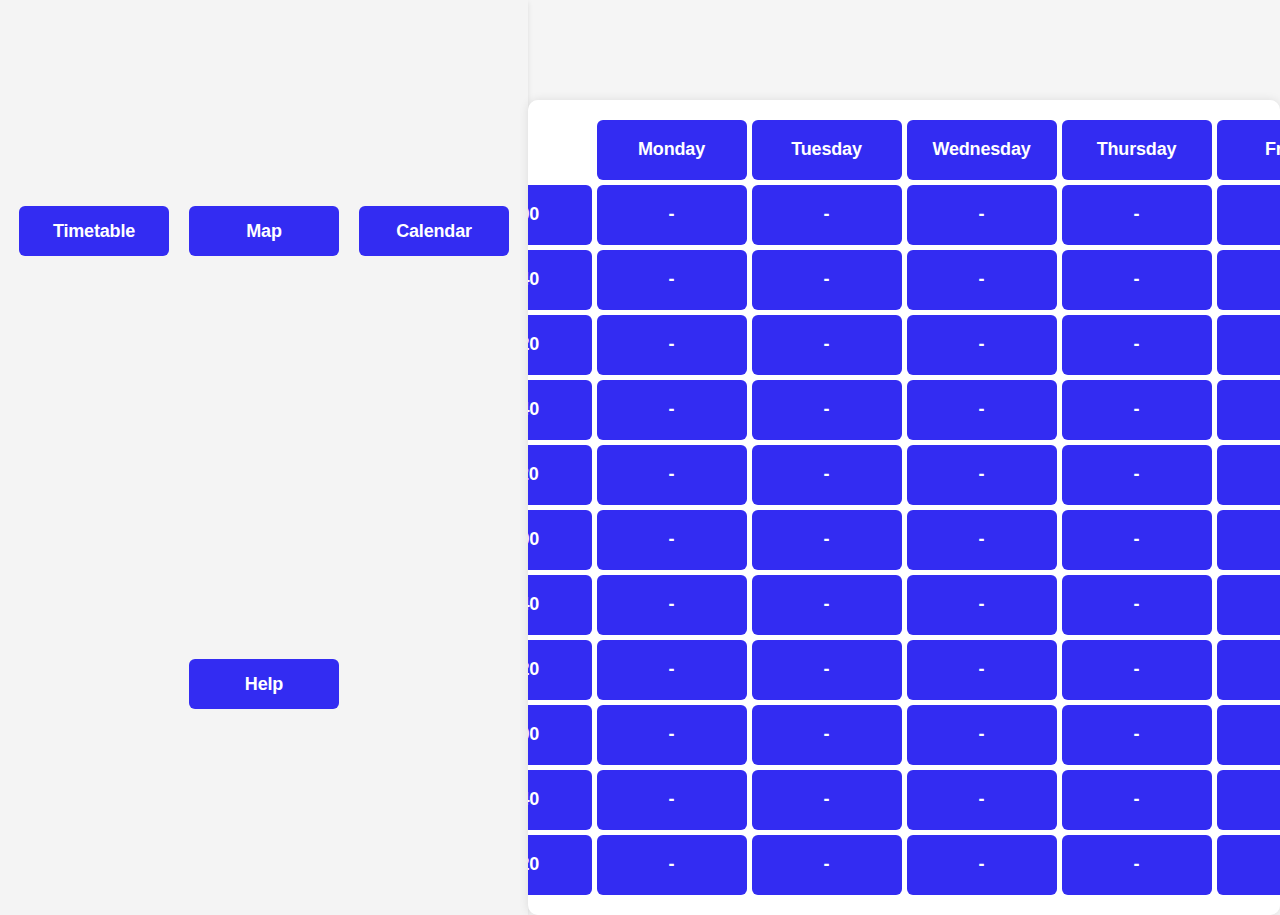
<file: index.html>
<!DOCTYPE html>
<html>
<head>
  <link rel="stylesheet" href="style/buttons.css">
  <link rel="stylesheet" href="style/timetable.css">
  <link rel="stylesheet" href="style/timetable_popup.css">
  <link rel="stylesheet" href="style/header_button.css">
  <title>Counsel Compass</title>
  <link rel="icon" type="image/x-icon" href="/images/favicon.ico">
</head>
<body>
  <header class="header-bar">
    <a href="index.html" class="button-79-link">Timetable</a>
    <a href="map.html" class="button-79-link">Map</a>
    <a href="calendar.html" class="button-79-link">Calendar</a>
    <a href="help.html" class="button-79-link">Help</a>
  </header>

  <div class="timetable">
    <!-- Header Row -->
    <div id="countdown" class="countdown"></div>
    <button class="button-79 header" role="button">Monday</button>
    <button class="button-79 header" role="button">Tuesday</button>
    <button class="button-79 header" role="button">Wednesday</button>
    <button class="button-79 header" role="button">Thursday</button>
    <button class="button-79 header" role="button">Friday</button> 

    <!-- 09:00 row -->
<button class="button-79" role="button">09:00</button>
<button class="button-79" role="button" id="0900MON">-</button>
<button class="button-79" role="button" id="0900TUE">-</button>
<button class="button-79" role="button" id="0900WED">-</button>
<button class="button-79" role="button" id="0900THU">-</button>
<button class="button-79" role="button" id="0900FRI">-</button>

<!-- 09:40 row -->
<button class="button-79" role="button">09:40</button>
<button class="button-79" role="button" id="0940MON">-</button>
<button class="button-79" role="button" id="0940TUE">-</button>
<button class="button-79" role="button" id="0940WED">-</button>
<button class="button-79" role="button" id="0940THU">-</button>
<button class="button-79" role="button" id="0940FRI">-</button>

<!-- 10:20 row -->
<button class="button-79" role="button">10:20</button>
<button class="button-79" role="button" id="1020MON">-</button>
<button class="button-79" role="button" id="1020TUE">-</button>
<button class="button-79" role="button" id="1020WED">-</button>
<button class="button-79" role="button" id="1020THU">-</button>
<button class="button-79" role="button" id="1020FRI">-</button>

<!-- 10:40 row -->
<button class="button-79" role="button">10:40</button>
<button class="button-79" role="button" id="1040MON">-</button>
<button class="button-79" role="button" id="1040TUE">-</button>
<button class="button-79" role="button" id="1040WED">-</button>
<button class="button-79" role="button" id="1040THU">-</button>
<button class="button-79" role="button" id="1040FRI">-</button>

<!-- 11:20 row -->
<button class="button-79" role="button">11:20</button>
<button class="button-79" role="button" id="1120MON">-</button>
<button class="button-79" role="button" id="1120TUE">-</button>
<button class="button-79" role="button" id="1120WED">-</button>
<button class="button-79" role="button" id="1120THU">-</button>
<button class="button-79" role="button" id="1120FRI">-</button>

<!-- 12:00 row -->
<button class="button-79" role="button">12:00</button>
<button class="button-79" role="button" id="1200MON">-</button>
<button class="button-79" role="button" id="1200TUE">-</button>
<button class="button-79" role="button" id="1200WED">-</button>
<button class="button-79" role="button" id="1200THU">-</button>
<button class="button-79" role="button" id="1200FRI">-</button>

<!-- 12:40 row -->
<button class="button-79" role="button">12:40</button>
<button class="button-79" role="button" id="1240MON">-</button>
<button class="button-79" role="button" id="1240TUE">-</button>
<button class="button-79" role="button" id="1240WED">-</button>
<button class="button-79" role="button" id="1240THU">-</button>
<button class="button-79" role="button" id="1240FRI">-</button>

<!-- 13:20 row -->
<button class="button-79" role="button">13:20</button>
<button class="button-79" role="button" id="1320MON">-</button>
<button class="button-79" role="button" id="1320TUE">-</button>
<button class="button-79" role="button" id="1320WED">-</button>
<button class="button-79" role="button" id="1320THU">-</button>
<button class="button-79" role="button" id="1320FRI">-</button>

<!-- 14:00 row -->
<button class="button-79" role="button">14:00</button>
<button class="button-79" role="button" id="1400MON">-</button>
<button class="button-79" role="button" id="1400TUE">-</button>
<button class="button-79" role="button" id="1400WED">-</button>
<button class="button-79" role="button" id="1400THU">-</button>
<button class="button-79" role="button" id="1400FRI">-</button>

<!-- 14:40 row -->
<button class="button-79" role="button">14:40</button>
<button class="button-79" role="button" id="1440MON">-</button>
<button class="button-79" role="button" id="1440TUE">-</button>
<button class="button-79" role="button" id="1440WED">-</button>
<button class="button-79" role="button" id="1440THU">-</button>
<button class="button-79" role="button" id="1440FRI">-</button>

<!-- 15:20 row -->
<button class="button-79" role="button">15:20</button>
<button class="button-79" role="button" id="1520MON">-</button>
<button class="button-79" role="button" id="1520TUE">-</button>
<button class="button-79" role="button" id="1520WED">-</button>
<button class="button-79" role="button" id="1520THU">-</button>
<button class="button-79" role="button" id="1520FRI">-</button>

  </div>

  <div id="popup-overlay" class="popup-overlay">
    <div class="popup-box">

      <!-- ✅ You can edit the content of the popup below -->
      <div id="popup-content">

      </div>
      <!-- ✅ End editable content -->
    </div>
  </div>

  <script src="script/timetable.js" defer></script>
</body>
</html>
</file>
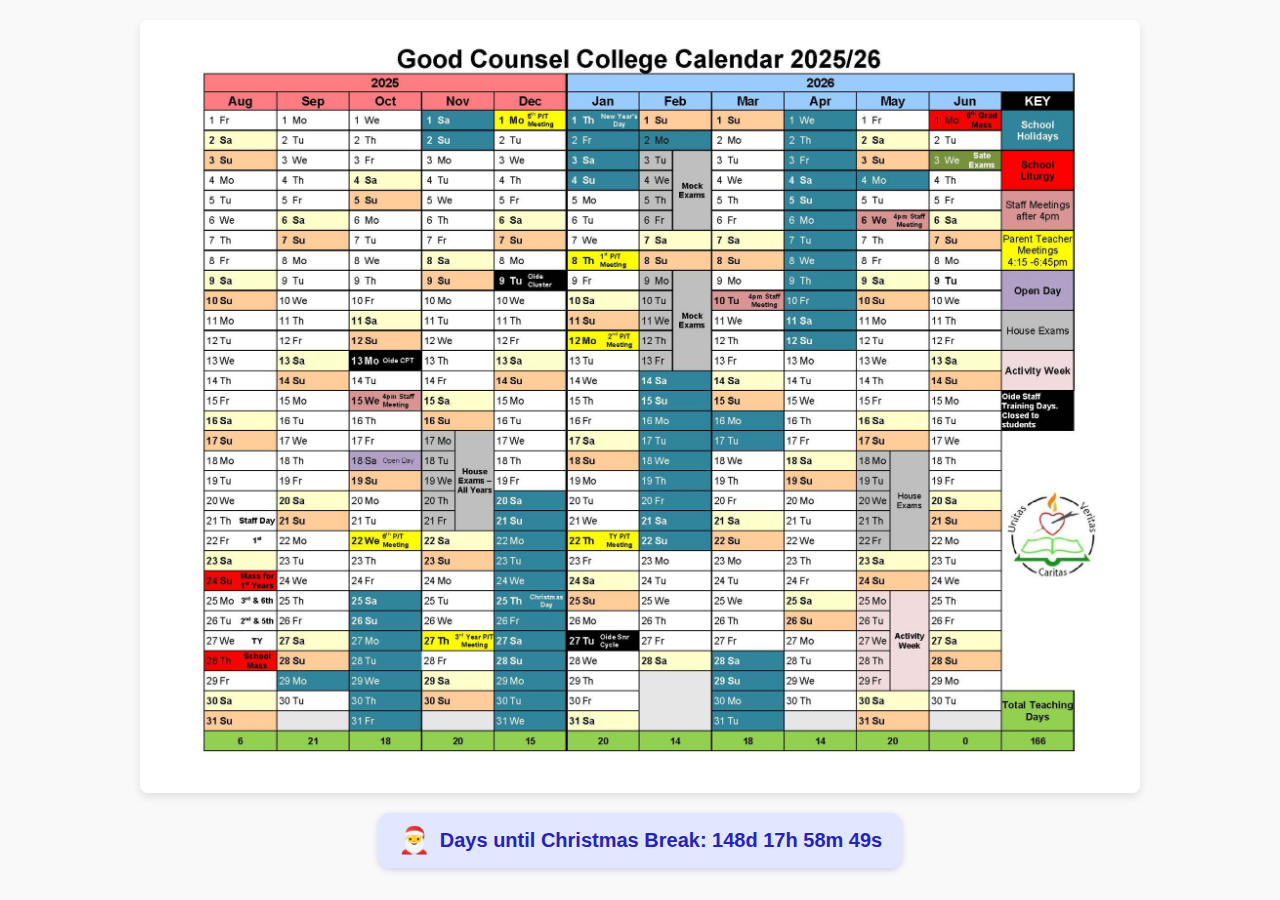
<file: calendar.html>
<!DOCTYPE html>
<html lang="en">
<head>
  <meta charset="UTF-8" />
  <meta name="viewport" content="width=device-width, initial-scale=1" />
  <title>School Calendar with Countdown</title>
  <style>
    body {
      margin: 0;
      padding: 20px;
      background: #f9f9f9;
      font-family: 'Segoe UI', Tahoma, Geneva, Verdana, sans-serif;
      display: flex;
      flex-direction: column;
      align-items: center;
      color: #333;
    }

    img {
      width: 100%;
      max-width: 1000px; /* Allows scaling up on large screens */
      height: auto;
      border-radius: 8px;
      box-shadow: 0 4px 10px rgba(0,0,0,0.1);
      margin-bottom: 20px;
      object-fit: cover;
    }

    #countdown {
      font-size: 20px;
      font-weight: 600;
      color: #2823b5;
      background: #e0e7ff;
      padding: 12px 20px;
      border-radius: 12px;
      box-shadow: 0 2px 6px rgba(40, 35, 181, 0.2);
      display: flex;
      align-items: center;
      gap: 10px;
      max-width: 100%;
      justify-content: center;
      text-align: center;
    }

    #countdown .emoji {
      font-size: 26px;
    }

    @media (max-width: 480px) {
      #countdown {
        font-size: 18px;
        padding: 10px 15px;
      }

      #countdown .emoji {
        font-size: 22px;
      }
    }
  </style>
</head>
<body>

  <img src="images/calendar_for_website.jpg" alt="School calendar with academic year dates" />

  <div id="countdown">
    <span class="emoji" role="img" aria-label="Santa">🎅</span>
    <span id="countdown-text">Loading countdown...</span>
  </div>

  <script>
    function updateCountdown() {
      const countdownText = document.getElementById('countdown-text');
      const now = new Date();

      const currentYear = now.getUTCFullYear();
      // Countdown target: December 20 at 13:20 GMT (1:20 PM)
      let targetDate = new Date(Date.UTC(currentYear, 11, 20, 13, 20, 0));

      // If it's already past that time this year, set to next year
      if (now > targetDate) {
        targetDate = new Date(Date.UTC(currentYear + 1, 11, 20, 13, 20, 0));
      }

      const totalSeconds = Math.floor((targetDate - now) / 1000);

      const days = Math.floor(totalSeconds / 86400);
      const hours = Math.floor((totalSeconds % 86400) / 3600);
      const minutes = Math.floor((totalSeconds % 3600) / 60);
      const seconds = totalSeconds % 60;

      countdownText.textContent =
        `Days until Christmas Break: ${days}d ${hours}h ${minutes}m ${seconds}s`;
    }

    updateCountdown();
    setInterval(updateCountdown, 1000); // Update every second
  </script>
</body>
</html>
</file>
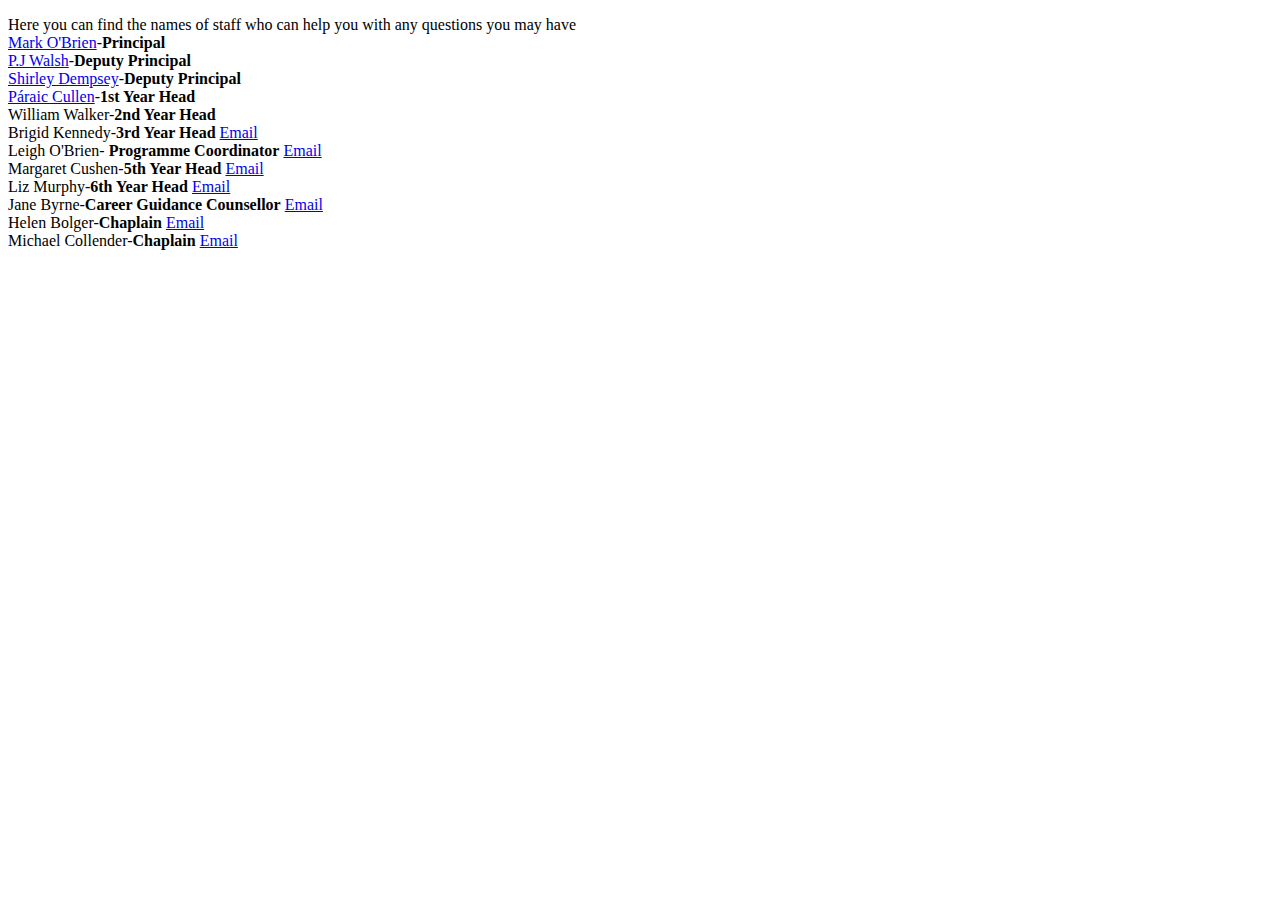
<file: help.html>
<!DOCTYPE html>
<html>
  <body>
<p>Here you can find the names of staff who can help you with any questions you may have
  <br><a href="mailto:mark.obrien@goodcounselcollege.ie">Mark	O'Brien</a>-<b>Principal</b> 
  <br><a href="mailto:pj.walsh@goodcounselcollege.ie">P.J Walsh</a>-<b>Deputy Principal</b> 
  <br><a href="mailto:shirley.dempsey@goodcounselcollege.ie">Shirley Dempsey</a>-<b>Deputy Principal</b> 
<br><a href="mailto:paraic.cullen@goodcounselcollege.ie">Páraic	Cullen</a>-<b>1st Year Head</b> 
  <br>William	Walker-<b>2nd Year Head</b> 
  <br>Brigid	Kennedy-<b>3rd Year Head</b> <a href="mailto:brigid.kennedy@goodcounselcollege.ie">Email</a>
  <br>Leigh	O'Brien-<b>	Programme Coordinator</b> <a href="mailto:leigh.obrien@goodcounselcollege.ie">Email</a>
  <br>Margaret	Cushen-<b>5th Year Head</b> <a href="mailto:margaret.cushen@goodcounselcollege.ie">Email</a>
  <br>Liz	Murphy-<b>6th Year Head</b> <a href="mailto:liz.murphy@goodcounselcollege.ie">Email</a>
<br>Jane	Byrne-<b>Career Guidance Counsellor</b> <a href="mailto:jane.byrne@goodcounselcollege.ie">Email</a>
<br>Helen	Bolger-<b>Chaplain</b> <a href="mailto:helen.bolger@goodcounselcollege.ie">Email</a>
<br>Michael	Collender-<b>Chaplain</b> <a href="mailto:michael.collender@goodcounselcollege.ie">Email</a> </p> 
  </body>
</html>
</file>
<file: style/buttons.css>
/* CSS */
.button-79 {
  backface-visibility: hidden;
  background: #332cf2;
  border: 0;
  border-radius: .375rem;
  box-sizing: border-box;
  color: #fff;
  cursor: pointer;
  display: inline-block;
  font-family: Circular,Helvetica,sans-serif;
  font-size: 1.125rem;
  font-weight: 700;
  letter-spacing: -.01em;
  line-height: 1.3;
  padding: 1rem 1.25rem;
  position: relative;
  text-align: center;
  text-decoration: none;
  transform: translateZ(0) scale(1);
  transition: transform .2s;
  user-select: none;
  -webkit-user-select: none;
  touch-action: manipulation;
  width: 150px;
  height: 50px;
}

.button-79:disabled {
  color: #787878;
  cursor: auto;
}

.button-79:not(:disabled):hover {
  transform: scale(1.05);
}

.button-79:not(:disabled):hover:active {
  transform: scale(1.05) translateY(.125rem);
}

.button-79:focus {
  outline: 0 solid transparent;
}

.button-79:focus:before {
  border-width: .125rem;
  content: "";
  left: calc(-1*.375rem);
  pointer-events: none;
  position: absolute;
  top: calc(-1*.375rem);
  transition: border-radius;
  user-select: none;
}

.button-79:focus:not(:focus-visible) {
  outline: 0 solid transparent;
}

.button-79:not(:disabled):active {
  transform: translateY(.125rem);
}
</file>
<file: style/timetable.css>
/* === timetable.css === */

/* Base layout */
body {
  margin: 0;
  padding: 0;
  height: auto;
  display: flex;
  justify-content: center;   /* Center horizontally on desktop */
  /*align-items: flex-start;   /* ✅ Start at top */
  background-color: #f5f5f5; /* Light background */
}

/* Timetable grid */
.timetable {
  display: grid;
  grid-template-columns: 150px repeat(5, 150px); /* Time + 5 weekdays */
  gap: 5px;
  padding: 20px;
  margin-top: 100px;
  background-color: #ffffff;
  border-radius: 10px;
  box-shadow: 0 0 10px rgba(0,0,0,0.1);
  justify-content: center;
  box-sizing: border-box;
  overflow-y: auto; /* ✅ allow scrolling if content overflows */
  max-height: 100vh; /* keep within viewport */
}

/* Countdown display */
.countdown {
  display: flex;
  justify-content: center;
  align-items: center;
  font-weight: bold;
  font-size: 14px;
  color: #333;
  height: 40px;
}

/* Timetable buttons */
.timetable button {
  width: 100%;
  height: 60px;
  box-sizing: border-box;
  border: none;
}

/* ✅ Mobile adjustments */
@media (max-width: 800px) {
  body {
    justify-content: flex-start; /* Align to left on mobile */
  }

  .timetable {
    grid-template-columns: 1fr 1fr 1fr; /* Fewer columns for smaller screens */
    width: 100%;              /* ✅ Full width on mobile */
    border-radius: 0;         /* Edge-to-edge look */
    box-shadow: none;         /* Clean mobile UI */
    padding: 10px;
    gap: 4px;
  }

  .timetable button {
    height: 50px;
    font-size: 12px;
  }

  .countdown {
    font-size: 12px;
    height: 35px;
  }
}
</file>
<file: style/timetable_popup.css>
/* Popup overlay */
#popup-overlay {
  position: fixed;
  top: 0;
  left: 0;
  width: 100%;
  height: 100%;
  background-color: rgba(0,0,0,0.5);
  display: none;
  justify-content: center;
  align-items: flex-start; /* start near top */
  padding-top: 80px; /* offset from top */
  z-index: 1000;
  overflow-y: auto; /* scroll if content too tall */
}

/* Dropdown styling - full width, rounded and smooth */
#popup-content select {
  width: 100%;
  -webkit-appearance: none;
  -moz-appearance: none;
  appearance: none;
  background-color: #ffffff;
  border: 2px solid #5c59d4; /* softer blue border */
  border-radius: 999px; /* fully rounded (pill-shaped) */
  padding: 12px 40px 12px 16px; /* extra right padding for arrow */
  font-size: 16px;
  color: #2823b5;
  cursor: pointer;
  transition: border 0.2s, box-shadow 0.2s, background-color 0.2s;
  box-sizing: border-box;
  box-shadow: 0 2px 6px rgba(40, 35, 181, 0.1); /* subtle shadow for depth */
}

/* Hover/focus effect */
#popup-content select:hover {
  background-color: #f8f8ff; /* faint background tint */
}

#popup-content select:focus {
  outline: none;
  border-color: #1a19a0;
  box-shadow: 0 0 6px rgba(40, 35, 181, 0.4);
}

/* Custom down arrow for dropdown */
#popup-content select {
  background-image: url("data:image/svg+xml;charset=US-ASCII,<svg xmlns='http://www.w3.org/2000/svg' width='14' height='14'><polygon points='0,0 14,0 7,7' style='fill:%232823b5;'/></svg>");
  background-repeat: no-repeat;
  background-position: right 14px center;
  background-size: 14px 14px;
}

/* Optional: smaller font on very small screens */
@media (max-width: 350px) {
  #popup-content h2 {
    font-size: 16px;
  }
  #popup-content select {
    font-size: 14px;
    padding: 10px;
  }
}

#popup-content #save-slot {
  align-self: center;
  width: 60%;
  text-align: center;
}


/* Centered submit button styling */
#popup-content .submit-button {
  align-self: center;
  background-color: #2823b5;
  color: white;
  border: none;
  padding: 12px 20px;
  border-radius: 8px;
  font-size: 16px;
  cursor: pointer;
  transition: background-color 0.2s;
}

#popup-content .submit-button:hover {
  background-color: #1a19a0;
}
</file>
<file: style/header_button.css>
/* === Header Bar Container === */
.header-bar {
  display: flex;
  justify-content: center;
  align-items: center;
  flex-wrap: wrap;
  gap: 20px;
  background-color: #f4f4f4;
  padding: 15px 10px;
  box-shadow: 0 2px 5px rgba(0,0,0,0.1);
}

/* === Button Styles (from original .button-79, renamed) === */
.button-79-link {
  backface-visibility: hidden;
  background: #332cf2;
  border: 0;
  border-radius: .375rem;
  box-sizing: border-box;
  color: #fff;
  cursor: pointer;
  display: inline-block;
  font-family: Circular,Helvetica,sans-serif;
  font-size: 1.125rem;
  font-weight: 700;
  letter-spacing: -.01em;
  line-height: 50px;
  text-align: center;
  text-decoration: none;
  transform: translateZ(0) scale(1);
  transition: transform .2s, background .2s;
  user-select: none;
  -webkit-user-select: none;
  touch-action: manipulation;
  width: 150px;
  height: 50px;
}

.button-79-link:hover {
  transform: scale(1.05);
  background: #2a25d4;
}

.button-79-link:active {
  transform: translateY(.125rem);
}

/* === Mobile Responsiveness === */
@media (max-width: 600px) {
  .header-bar {
    flex-direction: column;
    align-items: stretch;
  }

  .button-79-link {
    width: 100%;
    max-width: 300px;
    margin: 5px auto;
    font-size: 1rem;
  }
}
</file>
